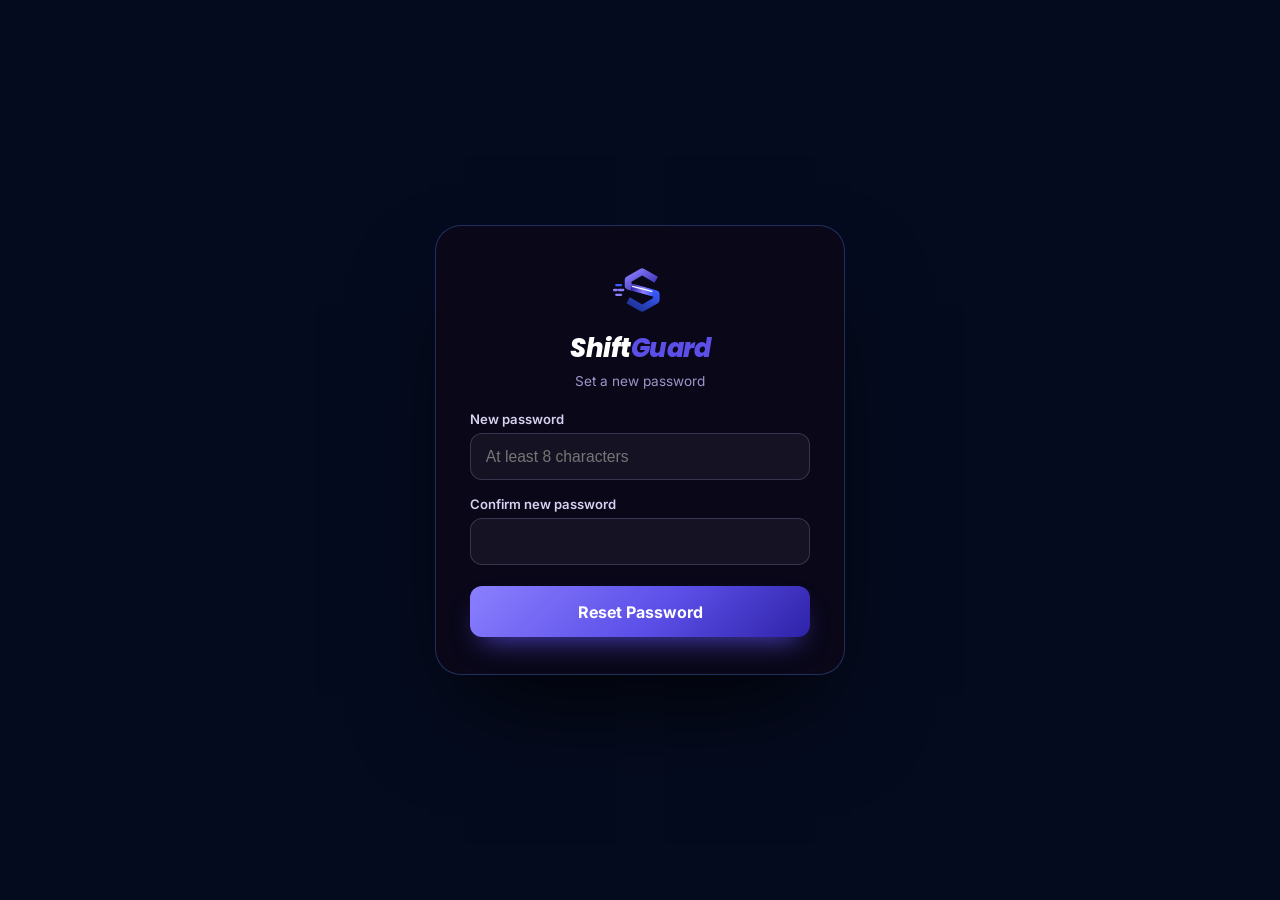
<file: templates/reset_password.html>
<!DOCTYPE html>
<html lang="en">
<head>
<meta charset="UTF-8">
<meta name="viewport" content="width=device-width,initial-scale=1.0">
<title>Reset your password — ShiftGuard</title>
<meta name="robots" content="noindex">
<link rel="icon" type="image/svg+xml" href="/static/images/favicon.svg">
<link rel="preconnect" href="https://fonts.googleapis.com">
<link href="https://fonts.googleapis.com/css2?family=Inter:wght@400;500;600;700&family=Poppins:ital,wght@0,700;0,800&display=swap" rel="stylesheet">
<style>
:root{--o:#5B4FE8;--o2:#8B7FFF;--b:#3B5BFF;--ink:#050B1F;--txt:#E6ECF8;--mut:#9D96C9;--line:rgba(91,140,255,.18);
  --og:linear-gradient(135deg,#8B7FFF 0%,#5B4FE8 55%,#2E22A8 100%);
  --display:'Poppins',Inter,'Segoe UI',Arial,sans-serif;--sans:Inter,'Segoe UI',Arial,sans-serif}
*{box-sizing:border-box;margin:0;padding:0}
body{font-family:var(--sans);color:var(--txt);background:var(--ink);min-height:100vh;display:flex;align-items:center;justify-content:center;padding:16px}
.card{width:100%;max-width:410px;padding:2.3rem 2.1rem;border-radius:26px;text-align:center;
  background:rgba(10,8,24,.92);border:1px solid rgba(91,140,255,.3);box-shadow:0 50px 100px -30px rgba(0,0,0,.85)}
.card img{width:54px;height:54px;margin:0 auto .5rem}
h1{font:800 italic 1.6rem var(--display);color:#fff;letter-spacing:-.5px}
h1 span{color:var(--o)}
.sub{color:var(--mut);font-size:.85rem;margin:.3rem 0 1.4rem}
.fg{text-align:left;margin-bottom:1rem}
.fg label{display:block;font-size:.82rem;font-weight:600;margin-bottom:.35rem;color:#D6D1F0}
.fg input{width:100%;padding:.85rem .95rem;border-radius:12px;border:1px solid rgba(157,150,201,.25);background:rgba(255,255,255,.05);font-size:.98rem;color:#fff;outline:none}
.fg input:focus{border-color:var(--o);box-shadow:0 0 0 3px rgba(91,79,232,.2)}
.go{width:100%;margin-top:.35rem;padding:.95rem;border:none;border-radius:12px;cursor:pointer;background:var(--og);color:#fff;font:700 1rem var(--sans);box-shadow:0 14px 28px -12px rgba(91,79,232,.85)}
.go:disabled{opacity:.6;cursor:wait}
.err{display:none;margin-bottom:1rem;padding:.75rem;border-radius:10px;background:rgba(220,38,38,.15);border:1px solid rgba(248,113,113,.4);color:#FECACA;font-size:.87rem}
.err.show{display:block}
.ok-msg{padding:1rem;border-radius:12px;background:rgba(34,197,94,.14);border:1px solid rgba(74,222,128,.35);color:#BBF7D0;font-size:.92rem;margin-bottom:1rem}
a.home{display:inline-block;margin-top:1.2rem;color:var(--o2);font-size:.85rem;text-decoration:none}
</style>
</head>
<body>
<div class="card">
  <img src="/static/images/brand/shiftguard-mark.svg" alt="">
  <h1>Shift<span>Guard</span></h1>
  <p class="sub">Set a new password</p>
  <div class="err" id="err" role="alert"></div>
  <div id="form-wrap">
    <form id="frm" novalidate>
      <div class="fg"><label for="pw">New password</label>
        <input id="pw" type="password" autocomplete="new-password" placeholder="At least 8 characters" required></div>
      <div class="fg"><label for="pw2">Confirm new password</label>
        <input id="pw2" type="password" autocomplete="new-password" required></div>
      <button class="go" type="submit" id="go">Reset Password</button>
    </form>
  </div>
  <div id="ok-wrap" hidden>
    <div class="ok-msg" id="ok-msg"></div>
    <a class="home" href="/?signin=1">Go to sign in →</a>
  </div>
</div>
<script>
var token = {{ token|tojson }};
var err = document.getElementById('err'), go = document.getElementById('go');
if (!token) { err.textContent = 'This reset link is missing its token.'; err.classList.add('show'); }
document.getElementById('frm').addEventListener('submit', async function(e){
  e.preventDefault(); err.classList.remove('show');
  var pw = document.getElementById('pw').value, pw2 = document.getElementById('pw2').value;
  if (pw.length < 8) { err.textContent = 'Password must be at least 8 characters'; err.classList.add('show'); return; }
  if (pw !== pw2) { err.textContent = 'Passwords do not match'; err.classList.add('show'); return; }
  go.disabled = true; go.textContent = 'Saving…';
  try {
    var r = await fetch('/api/auth/reset-password', {method:'POST', headers:{'Content-Type':'application/json'},
      body: JSON.stringify({token: token, password: pw})});
    var d = await r.json();
    if (d.success) {
      document.getElementById('form-wrap').hidden = true;
      document.getElementById('ok-wrap').hidden = false;
      document.getElementById('ok-msg').textContent = d.message;
    } else { err.textContent = d.message || 'Could not reset password'; err.classList.add('show'); }
  } catch (_) { err.textContent = 'Could not reach the server. Try again.'; err.classList.add('show'); }
  go.disabled = false; go.textContent = 'Reset Password';
});
</script>
</body>
</html>
</file>
